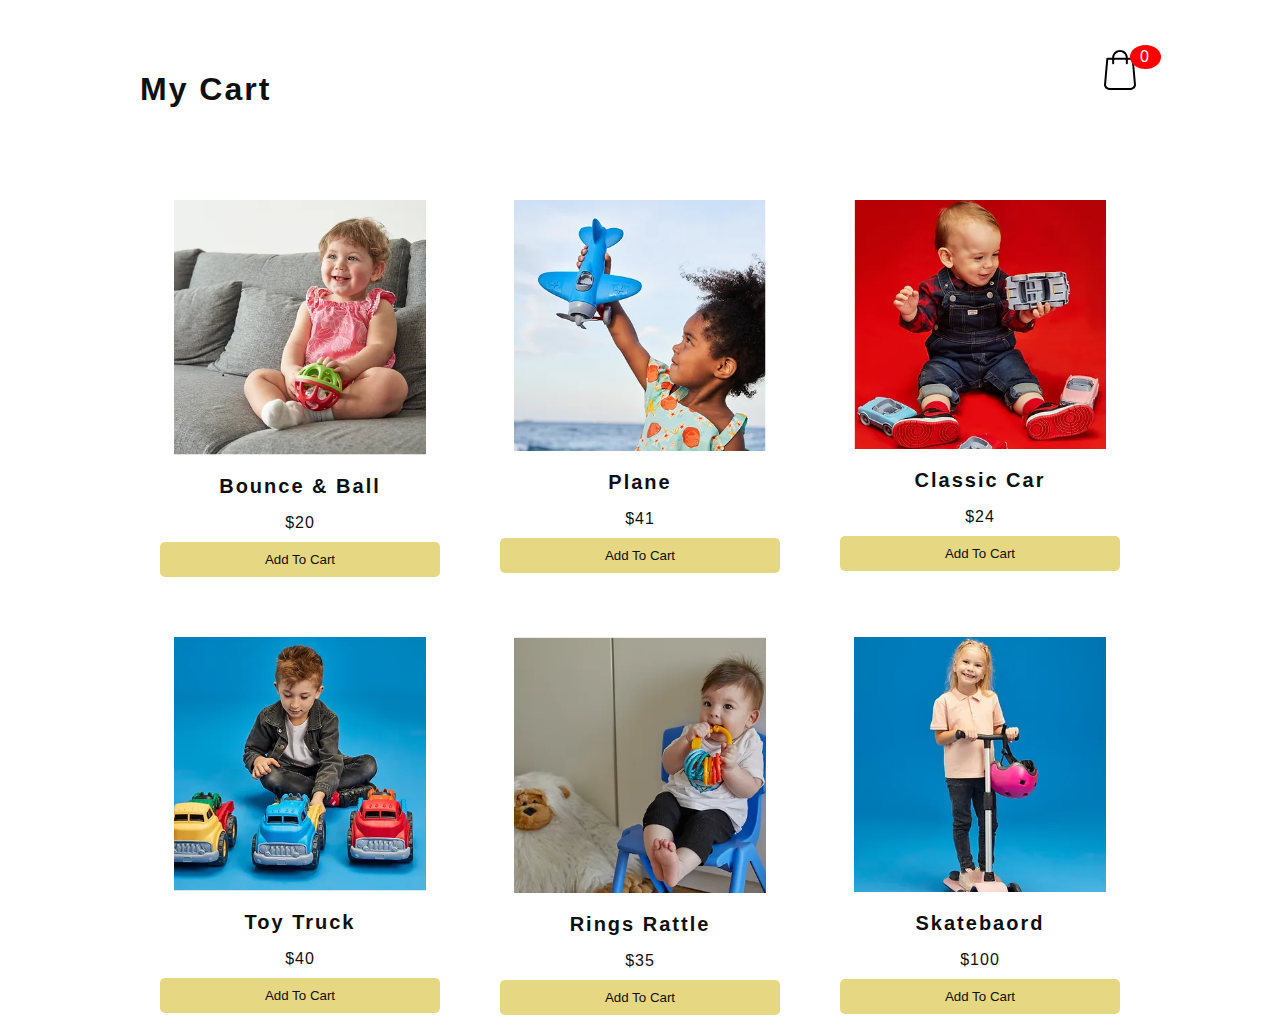
<file: cart.html>
<!DOCTYPE html>
<html lang="en">

<head>

    <meta charset="UTF-8">
    <meta http-equiv="X-UA-Compatible" content="IE-edge">
    <meta name="viewport" content="width-device-width,initial-scale=1.0">
    <title>Add-to-cart</title>
    <link rel="stylesheet" href="cart.css">

</head>

<body>

    <div class="cart-container">
        <header>
            <h1>My Cart</h1>
            <div class="shopping">
                <img src="images/Cart/shopping-bag.svg" alt="cart-logo">
                <span class="quantity">0</span>
            </div>
        </header>
        <div class="list"></div>
    </div>

    <div class="cart">
        <h1>Cart</h1>
        <ul class="listCart"></ul>
        <div class="checkout">
            <div class="total">0</div>
            <div class="closeshopping">close</div>
        </div>
    </div>

    <script src="cart.js"></script>
</body>

</html>
</file>
<file: cart.css>
:root {
    /* Core colours */
    /* https://coolors.co/palette/e63946-f1faee-a8dadc-457b9d-1d3557 */
    --colour-crimson: #BB2423;
    --colour-pink:#FE4DAF;
    --colour-purple: #825CA7;
    --colour-white: #ffffff;
    --colour-yellow:#FBAF1C;
    --colour-black: #0f0f0f;
  
    /* Header configuration 
    --header-heading-colour: var(--colour-pink);
    /* Body configuration */
    --body-default-colour: var(--colour-black);
    --body-background-colour: var(--colour-white);
  }

  body {
    font-family: "oswald", sans-serif;
    font-style: normal;
    letter-spacing: 2px;
    color: var(--body-default-colour);
    background-color: var(--body-background-colour);
    margin: 0;
    padding: 0;
  }

.cart-container{
    width: 1000px;
    margin: auto;
    transition: 0.5s;
}

header{
    display: grid;
    grid-template-columns: 1fr 50px;
    margin-top: 50px;
}

.header{
  font-family: system-ui;
  list-style: none;
  margin-top: 20px;
  margin-right: 20px;
  display: flex;
  flex-direction: row;
  justify-content: center;
  gap: 80px;


}
.header li:nth-child(1){
  flex-grow: 0.5;
  color:var(--colour-pink);
}

.logo-title{
  font-family: "oswald", sans-serif;
  font-weight: 200;
  font-style: normal;
  font-size: 26px;
  letter-spacing: 8px;
  
}
a:link{
  text-decoration: none;
  color: var(--colour-grey);
}

a:visited{
  text-decoration:none;
  color: var(--colour-pink);
}

a:hover{

  font-weight: 200;
  color: var(--colour-crimson);
}

header .shopping{
    position: relative;
    text-align: right;
}
header .shopping img{
    width: 40px;
}
header .shopping span{
    background: red;
    border-radius: 50%;
    display: flex;
    justify-content: center;
    align-items: center;
    color: #fff;
    position: absolute;
    top: -5px;
    left: 80%;
    padding: 3px 10px;
}
.list{
    display: grid;
    grid-template-columns: repeat(3, 1fr);
    column-gap: 20px;
    row-gap: 20px;
    margin-top: 50px;
}
.list .item{
    text-align: center;
    background-color: var(--body-background-colour);
    padding: 20px;
   
    letter-spacing: 1px;
}
.list .item img{
    width: 90%;
}
.list .item .title{
    font-weight: 600;
}
.list .item .price{
    margin: 10px;
}
.list .item button{
    background-color:rgb(230, 215, 131);
    color: var(--colour-black);
    width: 100%;
    padding: 10px;
    border: none;
    border-radius: 5px;
}

.list .item button:hover {
    background-color:var(--colour-black);
    color:rgb(230, 215, 131);
}
.cart{
    position: fixed;
    top:0;
    left: 100%;
    width: 500px;
    background-color: #fff;
    height: 100vh;
    transition: 0.5s;
}
.active .cart{
    left: calc(100% - 500px);
}
.active .container{
   transform: translateX(-200px);
}
.cart h1{
    background-color:#FE4DAF;
    color:var(--colour-white);
    font-weight: 200;
    margin: 0;
    padding: 0 20px;
    height: 80px;
    display: flex;
    align-items: center;
}
.cart .checkOut{
    position: absolute;
    bottom: 0;
    width: 100%;
    display: grid;
    grid-template-columns: repeat(2, 1fr);
   
}
.cart .checkout div{
    
    width: 100%;
    height: 70px;
    display: flex;
    justify-content: center;
    align-items: center;
    font-weight: bold;
    cursor: pointer;
}
.cart .checkout div:nth-child(2){
    
    color: #0f0f0f;
}

.total h3{
  color:darkslategrey;
}

.total h4{
  color:darkslategrey;
}

.closeshopping{
    color: #fff;
    background-color: #FE4DAF;

}

.closeshopping h4{
  color: #fff;
}

.listCart li{
    display: grid;
    grid-template-columns: 100px repeat(3, 1fr);
    color:#0f0f0f;
    row-gap: 10px;
}
.listCart li div{
    display: flex;
    justify-content: center;
    align-items: center;
}
.listCart li img{
    width: 90%;
}
.listCart li button{
    background-color: #fff5;
    border: none;
}
.listCart .count{
    margin: 0 10px;
}

/* Footer css done by Alisha */
div.footer{
    width: 100%;
    height: 600px;
    background-color: var(--colour-pink);
   margin-top:50px ;
  
  }
  
  .footer-info{
    list-style: none;
    display: flex;
    flex-direction: row;
    justify-content: center;
    margin-right: 30px;
    gap: 150px;
  }
  
  div.footersection{
    margin-top: 80px;
    text-align: center;
    color: var(--colour-white);
    font-size: small;
  }
  
  .footer2{
    list-style: none;
    display: flex;
    flex-direction: row;
    justify-content: center;
    gap: 200px;
  }
  
  div.keepplaying{
    color: var(--colour-white);
    font-family: "oswald", sans-serif;
    font-weight: 200;
    font-style: normal;
    font-size: 25px;
    letter-spacing: 8px;
  }
  
  div.emailform{
    width: 20%;
  }
  
  input[type = text1]{
    box-sizing: border-box;
    background: transparent;
    width: 100%;
    border: 1px solid var(--colour-white);
  }
  
  input[type = submit1]{
    background: none;
    width: 55px;
    border-radius: 16px;
    color: var(--colour-white);
    border: 1px solid var(--colour-white);
  }
  
  p.copyright{
    text-align: center;
    color: var(--colour-white);
    font-size: small;
  }

  /* Define breakpoints */
@media screen and (max-width: 768px) {
    /* Styles for screens up to 768px */
    .cart-container {
      width: 90%;
    }
  
    header {
      grid-template-rows: 1fr;
    }
  
    .header {
      flex-direction: row;
      gap: 20px;
      margin-right: 0;
      text-align: center;
    }
  
    .header li:nth-child(1) {
      flex-grow: 0;
    }
  
    .logo-title {
      font-size: 20px;
    }
  
    .list {
      grid-template-columns: repeat(2, 1fr);
    }
  }
  
  @media screen and (max-width: 576px) {
    /* Styles for screens up to 576px */
    .cart-container {
      width: 100%;
    }
  
    .header {
      font-size: 14px;
    }
  
    .logo-title {
      font-size: 18px;
    }
  
    .list {
      grid-template-columns: 1fr;
    }

    .footer{
        width: 100%;
    }

  }


  /* contact css done by alisha*/
.contact{
  list-style: none;
  margin-top: 40px;
  display: flex;
  flex-direction: row;
  justify-content: center;
  gap: 50px; 
}

.contact li:nth-child(1){
  width: 300px;
  height: 300px;
  padding-top: 120px;
  padding-bottom: 120px;
  padding-left: 60px;
  background-color: var(--colour-crimson);
  color: var(--colour-white);
  font-size: 40px;
  font-weight: bolder;
}

.contact-title{
  font-family: "oswald", sans-serif;
  font-weight: bold;
  font-size: 80px;
  letter-spacing: 8px;
}

.storeinfo{
  list-style: none;
  margin-top: 40px;
  margin-left: 200px;
  display: flex;
  flex-direction: row;
  
  gap: 200px;
}

h2.storeheader{
  color: var(--colour-pink);
  text-align: center;
}

h3.locationhours{
  text-align: center;
}

div.contactpage{
  display: block;
  margin-right: 300px;
  width: 40%;
}

input[type = text]{
  box-sizing: border-box;
  width: 100%;
  border: none;
  border-bottom: 1px solid black;
}

textarea[type = text]{
  width: 100%;
  box-sizing: border-box;
  border: none;
  border-bottom: 1px solid black;
}

input[type = submit]{
  background: none;
  width: 100px;
  border-radius: 16px;
  padding: 10px;
  color: var(--colour-pink);
  border: 3px solid var(--colour-pink);
}

h2.stockheader{
  text-align: center;
  margin-left: 55px;
  color: var(--colour-pink);
}

.stockist{
  list-style: none;
  display: flex;
  flex-direction: row;
  justify-content: center;
  width: 100%;
  gap: 200px;
}

.stockist li:nth-child(1){
  text-align: center;
}

.stockist li:nth-child(2){
  text-align: center;
}

.stockist li:nth-child(3){
  text-align: center;
}

.stockist1{
  list-style: none;
  display: flex;
  flex-direction: row;
  justify-content: center;
  width: 100%;
  gap: 200px;
}

.stockist1 li:nth-child(1){
  text-align: center;
}

.stockist1 li:nth-child(2){
  text-align: center;
}

.stockist1 li:nth-child(3){
  text-align: center;
}

/* Footer css done by Alisha */
div.footer{
  width: 100%;
  height: 500px;
  background-color: var(--colour-pink);
}

.footer-info{
  list-style: none;
  display: flex;
  flex-direction: row;
  justify-content: center;
  margin-right: 30px;
  gap: 150px;
}

div.footersection{
  margin-top: 80px;
  text-align: center;
  color: var(--colour-white);
  font-size: small;
}

.footer2{
  list-style: none;
  display: flex;
  flex-direction: row;
  justify-content: center;
  gap: 200px;
}

div.keepplaying{
  color: var(--colour-white);
  font-family: "oswald", sans-serif;
  font-weight: 200;
  font-style: normal;
  font-size: 25px;
  letter-spacing: 8px;
}

div.emailform{
  width: 20%;
}

input[type = text1]{
  box-sizing: border-box;
  background: transparent;
  width: 100%;
  border: 1px solid var(--colour-white);
}

input[type = submit1]{
  background: none;
  width: 55px;
  border-radius: 16px;
  color: var(--colour-white);
  border: 1px solid var(--colour-white);
}

p.copyright{
  text-align: center;
  color: var(--colour-white);
  font-size: small;
}

/* about css */
.about{
  list-style: none;
  margin-top: 40px;
  display: flex;
  flex-direction: row;
  justify-content: center;
  gap: 50px; 
}

.about li:nth-child(1){
  width: 300px;
  height: 300px;
  padding-top: 120px;
  padding-bottom: 120px;
  padding-left: 85px;
  background-color: var(--colour-crimson);
  color: var(--colour-white);
  font-size: 40px;
  font-weight: bolder;
}

.about-title{
  font-family: "oswald", sans-serif;
  font-weight: bold;
  font-size: 80px;
  letter-spacing: 8px;
}

.about-para{
  text-align: center;
  margin-left: 25%;
  margin-right: 25%;
  font-size: 17px;
}

/*
  PAGE / BODY
*/


section{
  padding:2rem 9%;
}

.btn{
  display: inline-block;
  margin-top: 1rem;
  border-radius: 5rem;
  background: var(--colour-white);
  color:white;
  padding: .9rem 3.5rem;
  cursor:pointer;
  font-size: 1.7rem;
}
.btn:hover{
  background: var(--colour-pink);
  color: white;
}
.home{
  margin-top:50px;
  display: flex;
  align-items: center;
  min-height: 100vh;
  background: url('./images/main-image.jpg') no-repeat;
  background-size: cover;
  background-position: center;
}
.home .content{
  max-width: 50rem;
}
.home .content h3{
  font-size: 6rem;
  color:rgb(230, 215, 131);
}
.home .content span{
  font-size: 3.5rem;
  color: rgb(228, 201, 201);
  padding: 1rem 0;
  line-height:1.5;

}
.home .content p{
  font-size: 1.5rem;
  color: var(--colour-white);
  padding: 3rem 0;
  line-height:1.5;

}

.arrivals h1{

  letter-spacing: 2px;
  font-size: 3rem;
  text-align: center;
  padding: 4rem;
  color:var(--colour-pink);

}
.arrival-photos{
  display: flex;
  justify-content: space-between;
  gap: 30px;

}
.arrival-photos img {
  width: 100%;
}

.image1:hover {
  opacity:50%;
}
.image2:hover{
  opacity: 50%;
}
.image3:hover{
  opacity: 50%;
}
.title{

  letter-spacing: 2px;
  margin: 1rem;
  font-family: Verdana, Geneva, Tahoma, sans-serif;
  font-weight: bolder;
  font-size: 20px; 
  text-align: center; 
  color:var(--colour-black);
}

.sr-only {
  position: absolute;
  width: 1px;
  height: 1px;
  padding: 0;
  margin: -1px;
  overflow: hidden;
  clip: rect(0, 0, 0, 0);
  white-space: nowrap;
  border-width: 0;
}
@media(max-width:991px){
  body{
    font-size: 70%;
  }
  header{
    padding: 2rem;
  }
  section{
    padding:2rem;
  }
  .home{
    background-position: left;
  }
}

@media screen and (max-width: 576px) {
  /* Styles for screens up to 576px */
  .cart-container {
    width: 100%;
  }

  .header {
    font-size: 14px;
  }

  .logo-title {
    font-size: 18px;
  }
 
 .footer{
   width: 100%;
  
  }
}
@media screen and (max-width: 768px) {
  /* Styles for screens up to 768px */
  .cart-container {
    width: 90%;
  }

  header {
    grid-template-rows: 1fr;
  }

  .header {
    flex-direction: row;
    gap: 20px;
    margin-right: 0;
    text-align: center;
  }

  .header li:nth-child(1) {
    flex-grow: 0;
  }

  .logo-title {
    font-size: 20px;
  }

  .list {
    grid-template-columns: repeat(2, 1fr);
  }
}

@media screen and (max-width: 576px) {
  /* Styles for screens up to 576px */
  .arrivals {
    width: 100%;
  }

  .arrival-photos img{
    width:100%;
    display: flex;

  }
  .header {
    font-size: 10px;
  }

  .logo-title {
    font-size: 18px;
  }

  .list {
    grid-template-columns: 1fr;
  }

  .footer{
      width: 100%;
  }

}
@media (max-width: 768px) {
div.contactpage {
  margin-right: 0;
  width: 20%;
}
}

@media (max-width: 480px) {
  .stockist, .stockist1 {
    flex-wrap: wrap;
    gap: 20px;
  }
}
</file>
